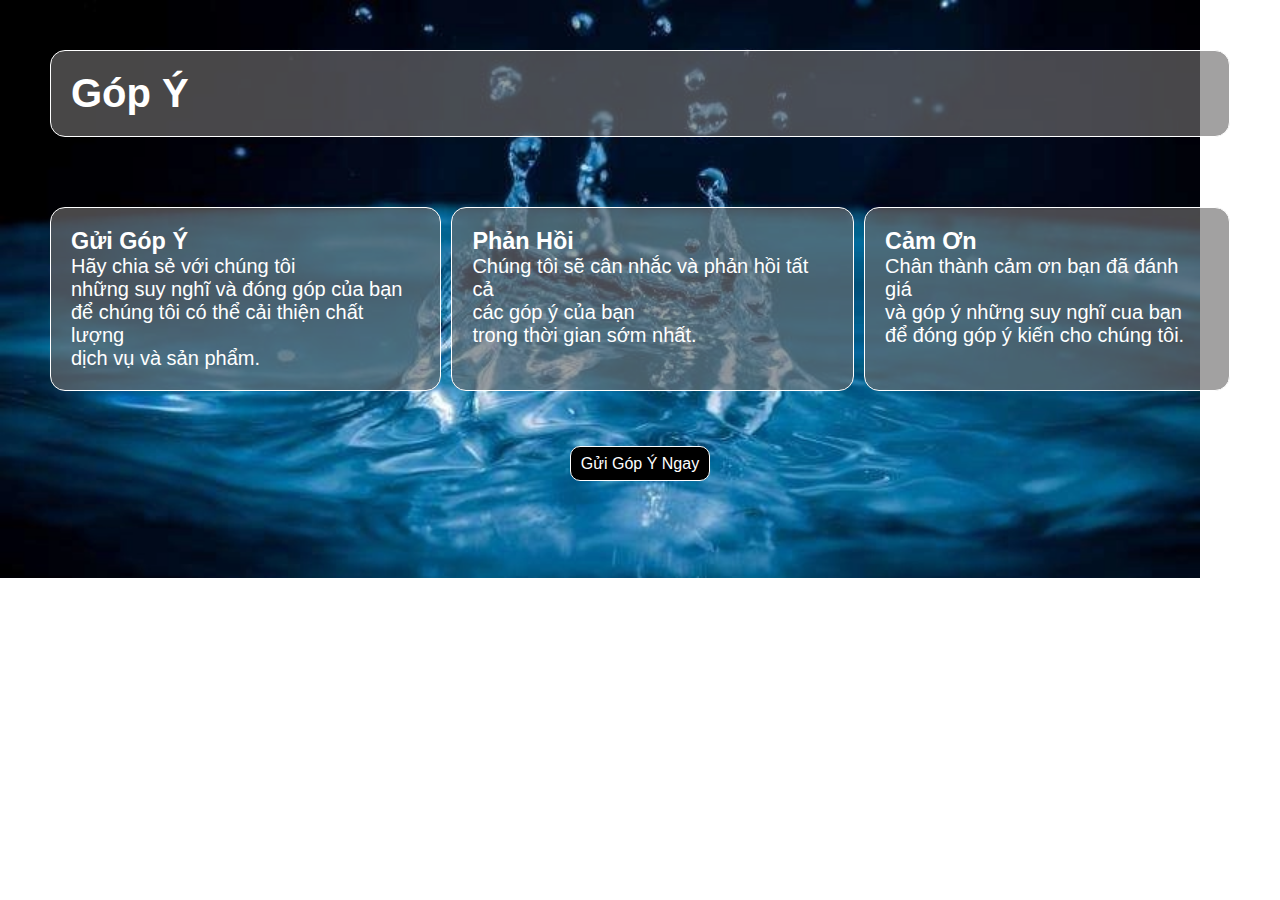
<file: HTML/GopY.html>
<!DOCTYPE html>
<html lang="en">
<head>
    <meta charset="UTF-8">
    <meta name="viewport" content="width=device-width, initial-scale=1.0">
    <title>Góp Ý</title>
    <link rel="stylesheet" href="../CSS/styleGY.css">
</head>
<body>
    <div class="main">
        <div class="text-box">
            <h1>Góp Ý</h1>
        </div>
        <div class="conten-box">
            <div class="text-box">
                <h3>Gửi Góp Ý</h3>
                <p>Hãy chia sẻ với chúng tôi <br>
                những suy nghĩ và đóng góp của bạn <br>
                để chúng tôi có thể cải thiện chất lượng<br>
                dịch vụ và sản phẩm.
                </p>
            </div>
            <div class="text-box">
                <h3>Phản Hồi</h3>
                <p>Chúng tôi sẽ cân nhắc và phản hồi tất cả <br>
                các góp ý của bạn <br>
                trong thời gian sớm nhất.
                </p>
            </div>
            <div class="text-box">
                <h3>Cảm Ơn</h3>
                <p>Chân thành cảm ơn bạn đã đánh giá <br>
                và góp ý những suy nghĩ cua bạn <br>
                để đóng góp ý kiến cho chúng tôi.
                </p>
            </div>
        </div>
        <div class="GuiNgay">
            <a href="LienHe.html"> Gửi Góp Ý Ngay</a>
        </div>
    </div>
    
</body>
</html>
</file>
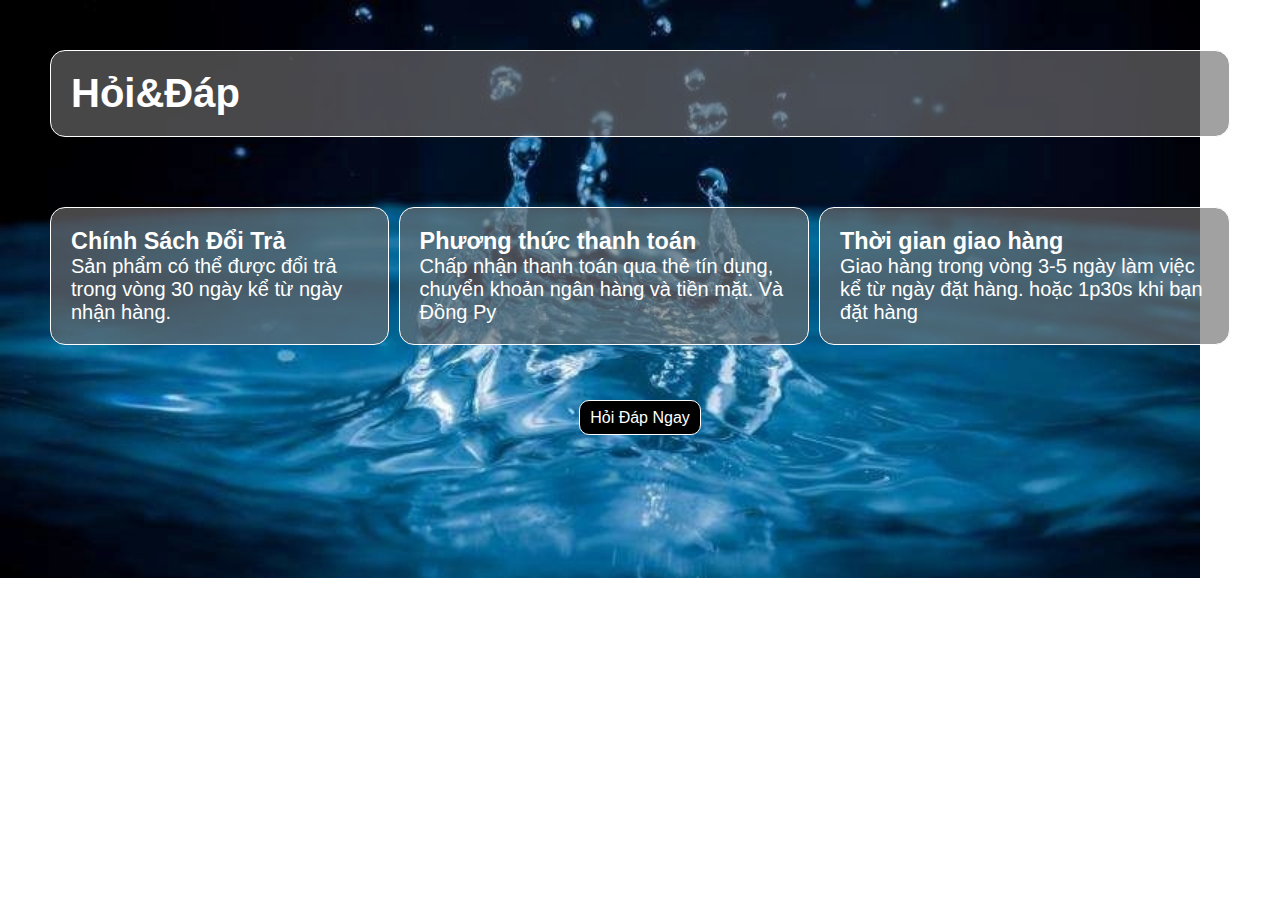
<file: HTML/HoiDap.html>
<!DOCTYPE html>
<html lang="en">
<head>
    <meta charset="UTF-8">
    <meta name="viewport" content="width=device-width, initial-scale=1.0">
    <title>Góp Ý</title>
    <link rel="stylesheet" href="../CSS/styleGY.css">
</head>
<body>
    <div class="main">
        <div class="text-box cs1">
            <h1>Hỏi&Đáp</h1>
        </div>
        <div class="conten-box">
            <div class="text-box">
                <h3>Chính Sách Đổi Trả</h3>
                <p>Sản phẩm có thể được đổi trả trong vòng 30 ngày kể từ ngày nhận hàng.
                </p>
            </div>
            <div class="text-box">
                <h3>Phương thức thanh toán</h3>
                <p>Chấp nhận thanh toán qua thẻ tín dụng, chuyển khoản ngân hàng và tiền mặt. Và Đồng Py
                </p>
            </div>
            <div class="text-box">
                <h3>Thời gian giao hàng</h3>
                <p>Giao hàng trong vòng 3-5 ngày làm việc kể từ ngày đặt hàng. hoặc 1p30s khi bạn đặt hàng
                </p>
            </div>
        </div>
        <div class="GuiNgay">
            <a href="LienHe.html"> Hỏi Đáp Ngay</a>
        </div>
    </div>
    
</body>
</html>
</file>
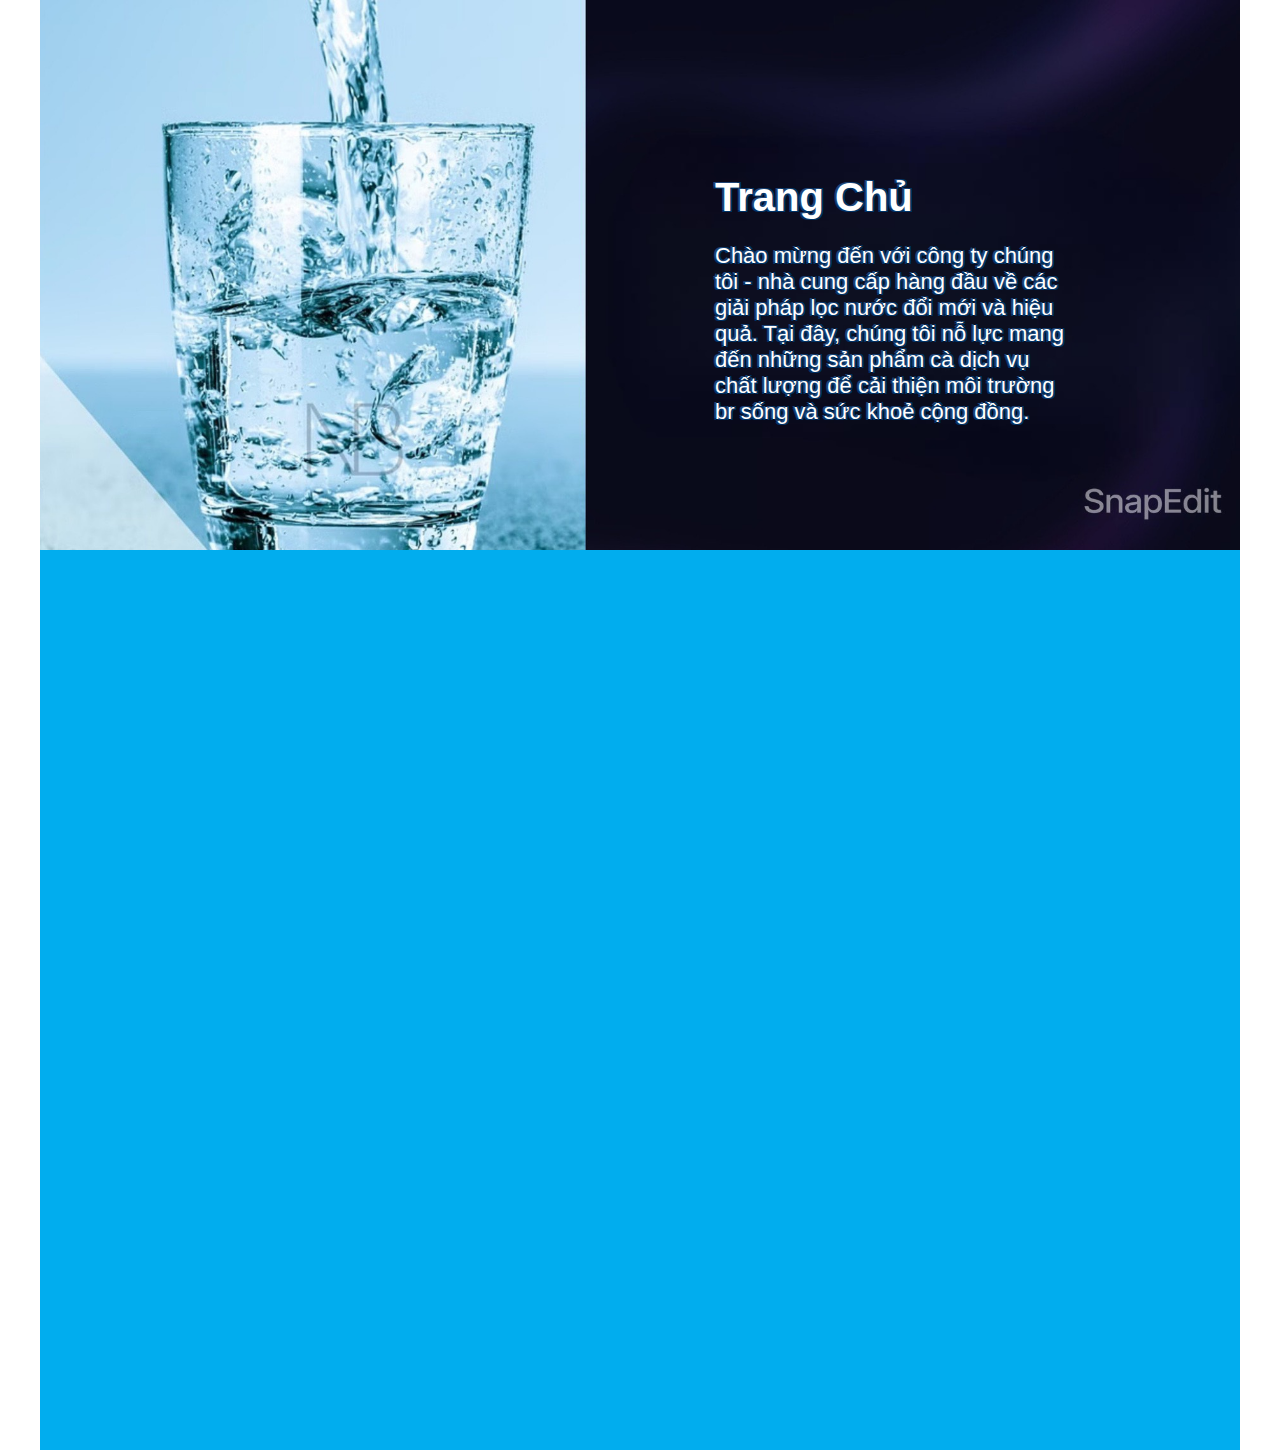
<file: HTML/TrangChu.html>
<!DOCTYPE html>
<html lang="en">
<head>
    <meta charset="UTF-8">
    <meta name="viewport" content="width=device-width, initial-scale=1.0">
    <title>Trang Chủ</title>
    <link rel="stylesheet" href="../CSS/styleTC.css">
</head>
<body>
    <div id="main">
        <div id="main-content">
            <div class="home-box">
                <div class="text-box">
                    <h1>Trang Chủ</h1>
                    <br>
                    <p> Chào mừng đến với công ty chúng tôi -  nhà cung cấp hàng đầu về các
                        giải pháp lọc nước đổi mới và hiệu quả. Tại đây, chúng tôi nỗ lực mang
                        đến những sản phẩm cà dịch vụ chất lượng để cải thiện môi trường br
                        sống và sức khoẻ cộng đồng.</p>
                </div>
            </div>
        </div>
        <div class="video">
            <iframe width="908" height="511" src="https://www.youtube.com/embed/77N7HZZy0GA?list=PLp1DJqzPeB6ZNowlUOxek9Fml9LvvwY1B" title="Máy Lọc Nước RO - Watek, Lọc Nước Tạo Nước Kiềm - Hydrogen- Diệt Khuẩn Lượng Tử" frameborder="0" allow="accelerometer; autoplay; clipboard-write; encrypted-media; gyroscope; picture-in-picture; web-share" referrerpolicy="strict-origin-when-cross-origin" allowfullscreen></iframe>
        </div>
    </div>
</body>
</html>
</file>
<file: CSS/styleGY.css>
* {
    margin: 0;
    padding: 0;
    box-sizing: border-box;
}

html, body {
    height: 100%;
    font-family: Arial, sans-serif;
}
body{
    display: flex;
    justify-content: center;;
}
.main{
    width: 100%;
    height: 578px;
    max-width: calc(100%-20px);
    background: url(../img/anhnen.webp);
    background-repeat: no-repeat;
    background-size: 1200px;
    padding: 50px;
    justify-content: space-between;
}

.conten-box{
    margin-top: 70px;
    display: flex;
    justify-content: space-between;
    gap: 10px;
}

.text-box{
    font-size: 20px;
    color: white; 
    gap: 40px  ;
    border-radius: 15px;
    border: 1px solid rgb(255, 255, 255);
    padding: 20px;
    background-color: #706e6ea5 ;
    
}

.text-box:hover{
    cursor: pointer;
}

.GuiNgay{
    margin-top: 50px;
    border-radius: 15px;
    display: flex;
    text-decoration: none;
    justify-content: center;
}
.GuiNgay >a {
    text-decoration: none;
    color: rgb(255, 255, 255);
    background-color: #000000 ;
    border: 1px solid rgb(255, 255, 255);
    height: 35px;
    border-radius: 10px;
    margin-top: 5px;
    display: flex;
    align-items: center;
    padding: 10px 10px;
}

.GuiNgay >a:hover{
    font-weight: bold;
    color: white;
    height: 40px;
    border-radius: 15px;
}
</file>
<file: CSS/styleTC.css>
/* Reset CSS */
* {
    margin: 0;
    padding: 0;
    box-sizing: border-box;
}

html, body {
    height: 100%;
    font-family: Arial, sans-serif;
}
body{
    display: flex;
    justify-content: center;
}
#main{
    width: 1200px ;

}

#main-content{
    position: relative;
    background: url(../img/trangchu1.jpg) center/cover no-repeat;
    height: 550px;
}
.nuoc{
    width: 100px;
    height: 100px;

}
.text-box{
    position: absolute;
    top: 300px;
    left: 850px;
    transform: translate(-50%, -50%);
    font-size: 20px;
    color: white; 
    text-shadow: 
    -2px -1px 0 rgb(31, 68, 117),  
     2px -1px 0 #003366,
    -2px  1px 0 #003366,
     2px  1px 0 #003366;       
}
.text-box > p{
    font-size: 22px;
    color: #ffffff; 
}
.video{
    width: 100%;
    height: 100%;
    display: flex;
    justify-content: center;
    background-color: #01adee;
    color: white;
}
</file>
